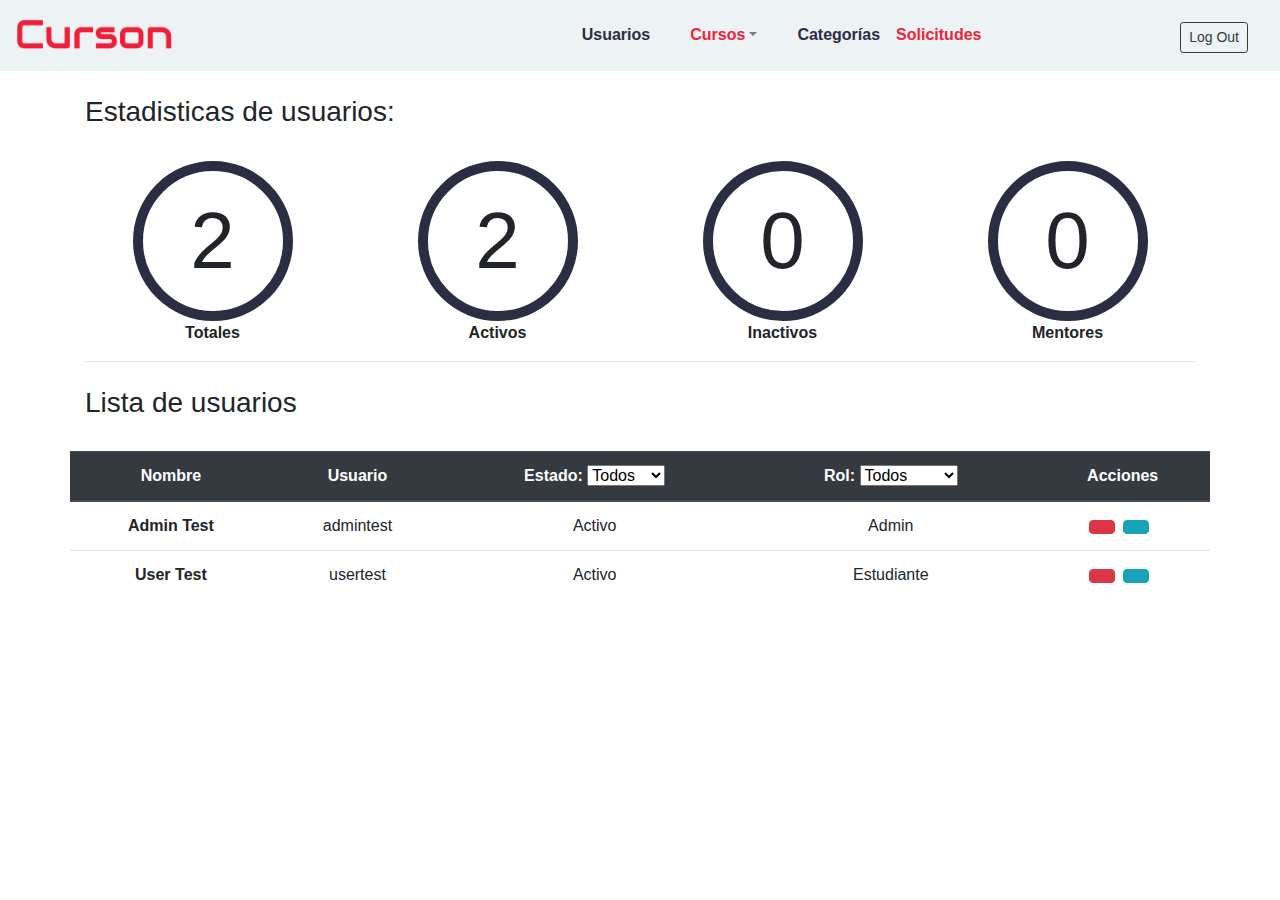
<file: adminHome.html>
<!DOCTYPE html>
<html lang="es">

<head>
    <meta charset="UTF-8">
    <meta name="viewport" content="width=device-width, initial-scale=1.0">
    <title>Curson</title>
    <link rel="stylesheet" href="css/style.css">
    <link rel="icon" type="image/png" href="./img/icon.png">
    <link rel="stylesheet" href="https://stackpath.bootstrapcdn.com/bootstrap/4.5.2/css/bootstrap.min.css"
        integrity="sha384-JcKb8q3iqJ61gNV9KGb8thSsNjpSL0n8PARn9HuZOnIxN0hoP+VmmDGMN5t9UJ0Z" crossorigin="anonymous">
    <link rel="stylesheet" href="https://use.fontawesome.com/releases/v5.15.0/css/all.css"
        integrity="sha384-OLYO0LymqQ+uHXELyx93kblK5YIS3B2ZfLGBmsJaUyor7CpMTBsahDHByqSuWW+q" crossorigin="anonymous">
    <link rel="stylesheet" href="https://use.fontawesome.com/releases/v5.15.0/css/all.css"
        integrity="sha384-OLYO0LymqQ+uHXELyx93kblK5YIS3B2ZfLGBmsJaUyor7CpMTBsahDHByqSuWW+q" crossorigin="anonymous">
</head>
<body>
    <nav class="navbar navbar-expand-lg navbar-light bg-blanco p-2">
        <button class="navbar-toggler" type="button" data-toggle="collapse" data-target="#navbarTogglerDemo03"
            aria-controls="navbarTogglerDemo03" aria-expanded="false" aria-label="Toggle navigation">
            <span class="navbar-toggler-icon"></span>
        </button>
        <a class="navbar-brand m-0" href="index.html"><img src="./img/logo-navbar.png" class="img-fluid logo"
                alt="logo curson navbar"></a>
        <div class="collapse navbar-collapse" id="navbarTogglerDemo03">
            <ul class="navbar-nav mx-auto mt-2 mt-lg-0">
                <li class="nav-item active">
                    <a class="nav-link" href="adminHome.html"><strong
                            class="color-oscuro item-nav-d">Usuarios</strong><span class="sr-only">(current)</span></a>
                </li>
                <li class="nav-item dropdown">
                    <a class="nav-link dropdown-toggle item-nav-d mx-lg-4" data-toggle="dropdown" href="#" role="button"
                        aria-haspopup="true" aria-expanded="false"><strong class="color-rosa">Cursos</strong></a>
                    <div class="dropdown-menu">
                        <a class="dropdown-item color-oscuro" href="nuevoCurso.html">Nuevo Curso</a>
                        <a class="dropdown-item color-oscuro" href="verCursos.html">Ver Cursos</a>
                    </div>
                </li>
                <li class="nav-item">
                    <a class="nav-link" href="crearCatAdmin.html"><strong
                            class="color-oscuro item-nav-r">Categorías</strong></a>
                </li>
                <li class="nav-item">
                    <a class="nav-link" href="#"><strong class="color-rosa item-nav-d">Solicitudes</strong></a>
                </li>
            </ul>
            <ul class="navbar-nav float-right mt-2 mt-lg-0">
                <li class="nav-item pl-2 pr-2 pt-1" id="LogOutOpcion">
                    <button type="button" class="btn btn-outline-dark btn-sm" onclick="logOut()">Log Out</button>
                </li>
                <li class="nav-item float-right pl-2 pr-2 pt-1">
                    <i class="fas fa-user-astronaut astronaut"></i>
                </li>
            </ul>
        </div>
        <div class="fixed-top">
            <div class="collapse" id="navbarToggleExternalContent">
                <div class="bg-dark p-4">
                    <h5 class="text-white h4">Collapsed content</h5>
                    <span class="text-muted">Toggleable via the navbar brand.</span>
                </div>
            </div>
        </div>
        </div>
    </nav>

    <body>
        <main>
            <div class="container">
                <div class="row mt-4">
                    <div class="col">
                        <h3>Estadisticas de usuarios:</h3>
                    </div>
                </div>
                <div class="row mt-4">
                    <div class="col-6 col-sm-6 col-md-3 col-lg-3 statisticsCol">
                        <div id='numberUsers' class="statisticsCampus"></div>
                        <span><strong>Totales</strong></span>
                    </div>
                    <div class="col-6 col-sm-6 col-md-3 col-lg-3 statisticsCol">
                        <div id='activeUsers' class="statisticsCampus"></div>
                        <span><strong>Activos</strong></span>
                    </div>
                    <div class="col-6 col-sm-6 col-md-3 col-lg-3 statisticsCol">
                        <div id='inactiveUsers' class="statisticsCampus"></div>
                        <span><strong>Inactivos</strong></span>
                    </div>
                    <div class="col-6 col-sm-6 col-md-3 col-lg-3 statisticsCol">
                        <div id='mentorUsers' class="statisticsCampus"></div>
                        <span><strong>Mentores</strong></span>
                    </div>
                </div>
                <hr>
                <div class="row mt-4">
                    <div class="col">
                        <h3>Lista de usuarios</h3>
                    </div>
                </div>
                <div class="row mt-4 text-center">
                    <table class="table">
                        <thead class="thead-dark">
                            <tr>
                                <th scope="col">Nombre</th>
                                <th scope="col">Usuario</th>
                                <th scope="col">Estado:
                                    <select name="role" id="estado" onchange="filtrarDatos()">
                                        <option value="0">Todos</option>
                                        <option value="1">Activo</option>
                                        <option value="2">Inactivo</option>
                                    </select>
                                </th>
                                <th scope="col">Rol:
                                    <select name="role" id="role" onchange="filtrarDatos()">
                                        <option value="0">Todos</option>
                                        <option value="1">Admin</option>
                                        <option value="2">Estudiante</option>
                                        <option value="3">Profesor</option>
                                    </select>
                                </th>
                                <th scope="col">Acciones</th>
                            </tr>
                        </thead>
                        <tbody id="cuerpoTabla"></tbody>
                    </table>
                </div>
            </div>
        </main>
        <!-- Modal LOGIN-->
        <div class="modal" id="exampleModal" tabindex="-1" role="dialog" aria-labelledby="exampleModalLabel"
            aria-hidden="true">
            <div class="modal-dialog modal-sm" role="document">
                <div class="modal-content modal-sm">
                    <div class="modal-header">
                        <h5 class="modal-title" id="exampleModalLabel"><span class="color-rosa">Curs</span><span
                                class="color-gris">On</span></h5>
                        <button type="button" class="close" data-dismiss="modal" aria-label="Close">
                            <span aria-hidden="true">&times;</span>
                        </button>
                    </div>
                    <div class="modal-body">
                        <div class="form-group">
                            <label for="exampleDropdownFormEmail1">User Name</label>
                            <input type="email" class="form-control" id="inputUser"
                                placeholder="Ingresa tu nombre de Usuario">
                        </div>
                        <div class="form-group">
                            <label for="exampleDropdownFormPassword1">Password</label>
                            <input type="password" class="form-control" id="inputPassword" placeholder="Password">
                        </div>
                    </div>
                    <div class="modal-footer display-flex justify-content-center ">
                        <button type="button" class="btn btn-dark" data-dismiss="modal"
                            onclick="validarAcceso()">LogIn</button>
                        <button type="button" class="btn btn-dark">Cancelar</button>
                    </div>
                </div>
            </div>
        </div>
        <script src="https://code.jquery.com/jquery-3.5.1.slim.min.js"
            integrity="sha384-DfXdz2htPH0lsSSs5nCTpuj/zy4C+OGpamoFVy38MVBnE+IbbVYUew+OrCXaRkfj"
            crossorigin="anonymous"></script>
        <script src="https://cdn.jsdelivr.net/npm/popper.js@1.16.1/dist/umd/popper.min.js"
            integrity="sha384-9/reFTGAW83EW2RDu2S0VKaIzap3H66lZH81PoYlFhbGU+6BZp6G7niu735Sk7lN"
            crossorigin="anonymous"></script>
        <script src="https://stackpath.bootstrapcdn.com/bootstrap/4.5.2/js/bootstrap.min.js"
            integrity="sha384-B4gt1jrGC7Jh4AgTPSdUtOBvfO8shuf57BaghqFfPlYxofvL8/KUEfYiJOMMV+rV"
            crossorigin="anonymous"></script>
        <script src="js/Modulos/Funciones/accesoAdmin.js"></script>
        <script src="js/Modulos/Funciones/verUsers.js"></script>
        <script src="js/Modulos/Funciones/login-Reviews.js"></script>
    </body>

</html>
</file>
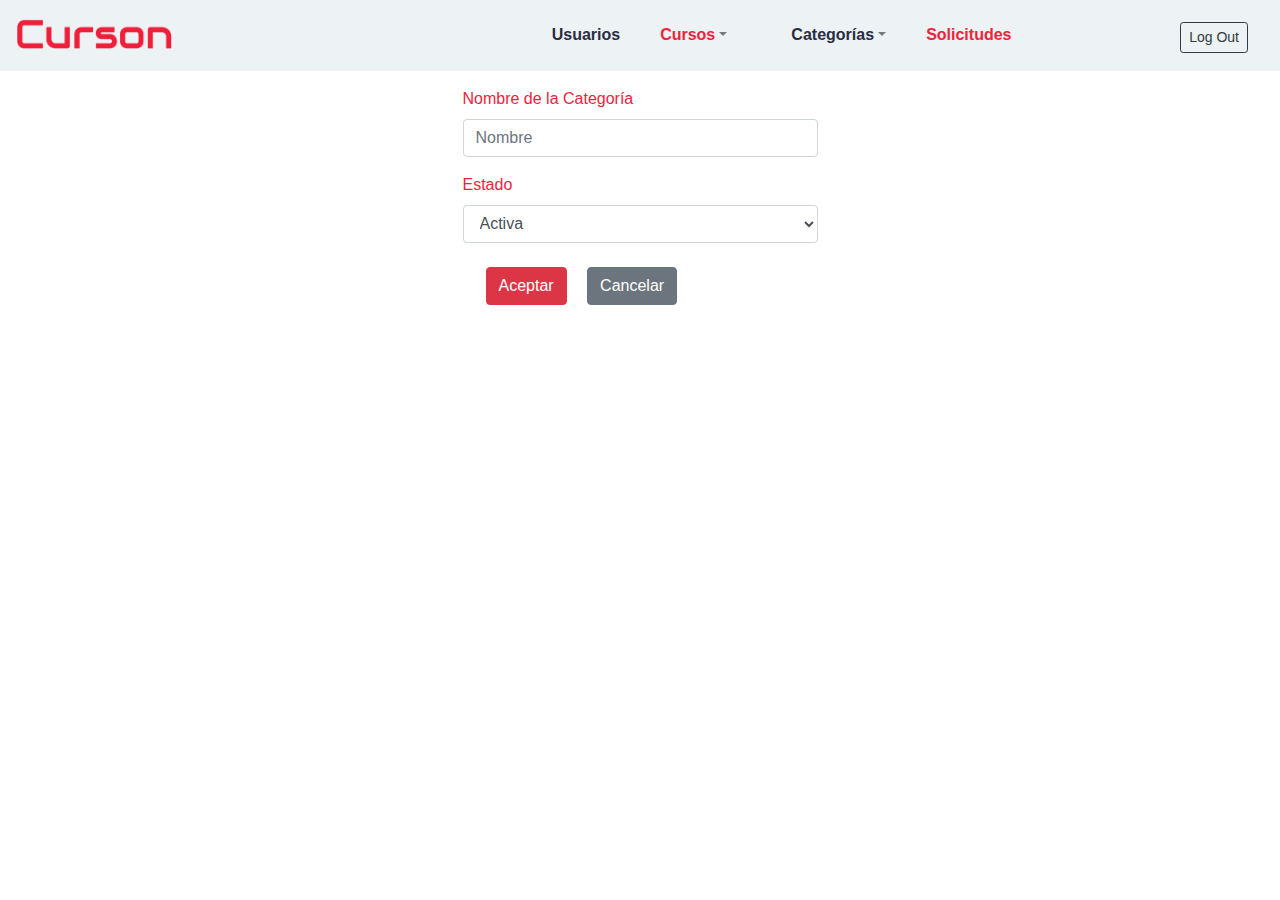
<file: crearCatAdmin.html>
<!DOCTYPE html>
<html lang="es">

<head>
    <meta charset="UTF-8">
    <meta name="viewport" content="width=device-width, initial-scale=1.0">
    <title>Curson</title>
    <link rel="stylesheet" href="css/style.css">
    <link rel="icon" type="image/png" href="./img/icon.png">
    <link rel="stylesheet" href="https://stackpath.bootstrapcdn.com/bootstrap/4.5.2/css/bootstrap.min.css"
        integrity="sha384-JcKb8q3iqJ61gNV9KGb8thSsNjpSL0n8PARn9HuZOnIxN0hoP+VmmDGMN5t9UJ0Z" crossorigin="anonymous">
    <link rel="stylesheet" href="https://use.fontawesome.com/releases/v5.15.0/css/all.css"
        integrity="sha384-OLYO0LymqQ+uHXELyx93kblK5YIS3B2ZfLGBmsJaUyor7CpMTBsahDHByqSuWW+q" crossorigin="anonymous">
    <link rel="stylesheet" href="https://use.fontawesome.com/releases/v5.15.0/css/all.css"
        integrity="sha384-OLYO0LymqQ+uHXELyx93kblK5YIS3B2ZfLGBmsJaUyor7CpMTBsahDHByqSuWW+q" crossorigin="anonymous">
</head>

<body>
    <nav class="navbar navbar-expand-lg navbar-light bg-blanco p-2">
        <button class="navbar-toggler" type="button" data-toggle="collapse" data-target="#navbarTogglerDemo03"
            aria-controls="navbarTogglerDemo03" aria-expanded="false" aria-label="Toggle navigation">
            <span class="navbar-toggler-icon"></span>
        </button>
        <a class="navbar-brand m-0" href="index.html"><img src="./img/logo-navbar.png" class="img-fluid logo"
                alt="logo curson navbar"></a>
        <div class="collapse navbar-collapse" id="navbarTogglerDemo03">
            <ul class="navbar-nav mx-auto mt-2 mt-lg-0">
                <li class="nav-item active">
                    <a class="nav-link" href="verUsers.html"><strong class="color-oscuro item-nav-d">Usuarios</strong><span
                            class="sr-only">(current)</span></a>
                </li>
                <li class="nav-item dropdown">
                    <a class="nav-link dropdown-toggle item-nav-d mx-lg-4" data-toggle="dropdown" href="#" role="button"
                        aria-haspopup="true" aria-expanded="false"><strong class="color-rosa">Cursos</strong></a>
                    <div class="dropdown-menu">
                        <a class="dropdown-item color-oscuro" href="nuevoCurso.html">Nuevo Curso</a>
                        <a class="dropdown-item color-oscuro" href="verCursos.html">Ver Cursos</a>
                    </div>
                </li>
                <li class="nav-item dropdown">
                    <a class="nav-link dropdown-toggle item-nav-d mx-lg-4" data-toggle="dropdown" href="#" role="button"
                        aria-haspopup="true" aria-expanded="false"><strong class="color-oscuro">Categorías</strong></a>
                    <div class="dropdown-menu">
                        <a class="dropdown-item color-oscuro" href="crearCatAdmin.html">Nueva Categoría</a>
                        <a class="dropdown-item color-oscuro" href="verCatAdmin.html">Ver Categorías</a>
                    </div>
                </li>
                <li class="nav-item">
                    <a class="nav-link" href="#"><strong class="color-rosa item-nav-d">Solicitudes</strong></a>
                </li>
            </ul>
            <ul class="navbar-nav float-right mt-2 mt-lg-0">
                <li class="nav-item pl-2 pr-2 pt-1" id="LogOutOpcion">
                    <button type="button" class="btn btn-outline-dark btn-sm" onclick="logOut()">Log Out</button>
                </li>
                <li class="nav-item float-right pl-2 pr-2 pt-1">
                    <i class="fas fa-user-astronaut astronaut"></i>
                </li>
            </ul>
        </div>
        <div class="fixed-top">
            <div class="collapse" id="navbarToggleExternalContent">
                <div class="bg-dark p-4">
                    <h5 class="text-white h4">Collapsed content</h5>
                    <span class="text-muted">Toggleable via the navbar brand.</span>
                </div>
            </div>
        </div>
    </nav>
    <main>
        <div class="container">
            <div class="row mx-auto d-flex justify-content-center align-items-center">
                <div class="col-10 col-md-8 d-flex justify-content-center align-items-center">
                    <form id="altacategoria" autocomplete="off">
                        <div class="form-group mt-3">
                            <label for="formGroupExampleInput" class="color-rosa">Nombre de la Categoría</label>
                            <input type="text" class="form-control" id="inputCategoria"
                            placeholder="Nombre" required>
                        </div>
                        <div class="form-group">
                            <label for="inputState" class="color-rosa">Estado</label>
                            <select id="inputState" class="form-control" required>
                                <option value="1">Activa</option>
                                <option value="2">Inactiva</option>
                            </select>
                        </div>
                        <div class="form-group">
                            <div class="col">
                                <button  type="button" class="btn btn-danger m-2" onclick="crearCategoria()">Aceptar</button>
                                <button  type="button" class="btn btn-secondary m-2">Cancelar</button>
                            </div>
                        </div>
                </div>
                </form>
            </div>
        </div>
    </main>
    <script src="https://code.jquery.com/jquery-3.5.1.slim.min.js" integrity="sha384-DfXdz2htPH0lsSSs5nCTpuj/zy4C+OGpamoFVy38MVBnE+IbbVYUew+OrCXaRkfj" crossorigin="anonymous"></script>
    <script src="https://cdn.jsdelivr.net/npm/popper.js@1.16.1/dist/umd/popper.min.js" integrity="sha384-9/reFTGAW83EW2RDu2S0VKaIzap3H66lZH81PoYlFhbGU+6BZp6G7niu735Sk7lN" crossorigin="anonymous"></script>
    <script src="https://stackpath.bootstrapcdn.com/bootstrap/4.5.2/js/bootstrap.min.js" integrity="sha384-B4gt1jrGC7Jh4AgTPSdUtOBvfO8shuf57BaghqFfPlYxofvL8/KUEfYiJOMMV+rV" crossorigin="anonymous"></script>
    <script src="js/Modulos/Funciones/gestionarCategorias.js"></script>
    <script src="js/Modulos/Funciones/login-Reviews.js"></script>
    </body>
</html>
</file>
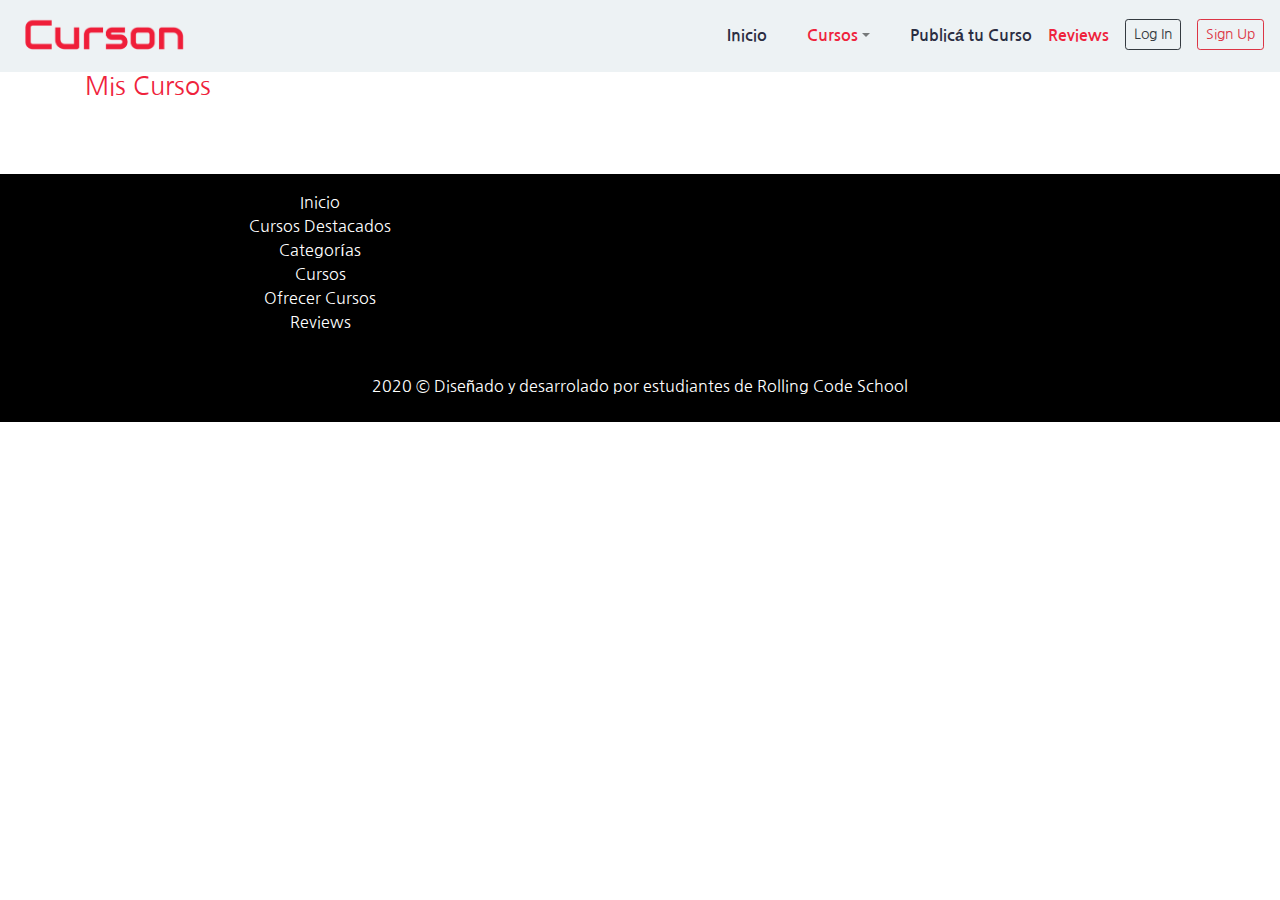
<file: misCursos.html>
<!DOCTYPE html>
<html lang="es">

<head>
    <meta charset="UTF-8">
    <meta name="viewport" content="width=device-width, initial-scale=1.0">
    <title>Curson</title>
    <link rel="stylesheet" href="css/style.css">
    <link rel="icon" type="image/png" href="./img/icon.png">
    <link rel="stylesheet" href="https://stackpath.bootstrapcdn.com/bootstrap/4.5.2/css/bootstrap.min.css"
        integrity="sha384-JcKb8q3iqJ61gNV9KGb8thSsNjpSL0n8PARn9HuZOnIxN0hoP+VmmDGMN5t9UJ0Z" crossorigin="anonymous">
    <link rel="stylesheet" href="https://use.fontawesome.com/releases/v5.15.0/css/all.css"
        integrity="sha384-OLYO0LymqQ+uHXELyx93kblK5YIS3B2ZfLGBmsJaUyor7CpMTBsahDHByqSuWW+q" crossorigin="anonymous">
    <link href="https://fonts.googleapis.com/css2?family=Nanum+Gothic:wght@700&display=swap" rel="stylesheet">
</head>

<body>
    <nav class="navbar navbar-expand-lg navbar-light bg-blanco p-2">
        <button class="navbar-toggler nav-menuHamb" type="button" data-toggle="collapse" data-target="#navbarTogglerDemo03"
            aria-controls="navbarTogglerDemo03" aria-expanded="false" aria-label="Toggle navigation">
            <span class="navbar-toggler-icon"></span>
        </button>
        <a class="navbar-brand" href="#"><img src="./img/logo-navbar.png" class="img-fluid ml-2 logo" alt="logo"></a>
        <div class="collapse navbar-collapse" id="navbarTogglerDemo03">
            <ul class="navbar-nav ml-auto mt-2 mt-lg-0" id="ulNav">
                <li class="nav-item active">
                    <a class="nav-link" href="index.html"><strong class="color-oscuro item-nav-d">Inicio</strong><span
                            class="sr-only">(current)</span></a>
                </li>
                <li class="nav-item dropdown">
                    <a class="nav-link dropdown-toggle item-nav-d mx-lg-4" data-toggle="dropdown" href="#" role="button"
                        aria-haspopup="true" aria-expanded="false"><strong class="color-rosa">Cursos</strong></a>
                    <div class="dropdown-menu">
                        <a class="dropdown-item color-oscuro" href="index.html">Mas Destacados</a>
                        <a class="dropdown-item color-oscuro" href="index.html">Cursos por Categorías</a>
                        <a class="dropdown-item color-oscuro" href="index.html">Ver todos</a>
                    </div>
                </li>
                <li class="nav-item">
                    <a class="nav-link" href="index.html"><strong class="color-oscuro item-nav-r">Publicá tu Curso</strong></a>
                </li>
                <li class="nav-item">
                    <a class="nav-link" href="index.html"><strong class="color-rosa item-nav-d">Reviews</strong></a>
                </li>
                <li class="nav-item pl-2 pr-2 pt-1" id="LogInOpcion">
                    <button data-toggle="modal" data-target="#exampleModal" type="button"
                        class="btn btn-outline-dark btn-sm">Log In</button>
                </li>
                <li class="nav-item pl-2 pr-2 pt-1" id="SignUpOpcion">
                    <button type="button" class="btn btn-outline-danger btn-sm">Sign Up</button>
                </li>
                <li class="nav-item dropdown ocultarUser" id="menuUser">
                    <button class="nav-link icon-login item-nav-r ml-lg-5" data-toggle="dropdown" href="#" role="button" aria-haspopup="true" aria-expanded="false"><i class="fas fa-user fa-xl"></i></button>
                    <div class="dropdown-menu">
                        <a class="dropdown-item color-oscuro" href="misCursos.html">Mis Cursos</a>
                        <a class="dropdown-item color-oscuro" href="misFavoritos.html">Mis Favoritos</a>
                        <a class="dropdown-item color-oscuro" onclick="logOut()">Log Out</a>
                    </div>
                </li>
            </ul>
        </div>
        <div class="fixed-top">
            <div class="collapse" id="navbarToggleExternalContent">
                <div class="bg-dark p-4">
                    <h5 class="text-white h4">Collapsed content</h5>
                    <span class="text-muted">Toggleable via the navbar brand.</span>
                </div>
            </div>
        </div>
    </nav>

    <div class="container">
        <h3 class="size-review color-rosa mb-4">Mis Cursos</h3>
        <div id="misCursos" class="row"> 
        </div>
    </div>
     <!-- MODAL "VER MÁS" -->
     <div class="modal fade left" id="modalVerMas" tabindex="-1" role="dialog" aria-labelledby="myModalLabel" aria-hidden="true">
        <div class="modal-dialog modal-notify modal-info modal-side modal-top-left" role="document">
            <div class="modal-content" id="modal-form-content">
            </div>
        </div>
    </div>

    <footer>
        <div class="container-fluid bgdark text-white mt-5">
            <div class="row">
                <div class="col-12 col-sm-6 text-center p-3">
                    <ul class="p-0">
                        <li><a href="#">Inicio</a></li>
                        <li><a href="#">Cursos Destacados</a></li>
                        <li><a href="#">Categorías</a></li>
                        <li><a href="#">Cursos</a></li>
                        <li><a href="#">Ofrecer Cursos</a></li>
                        <li><a href="#">Reviews</a></li>
                    </ul>
                </div>
                <div class="col-12 col-sm-6 text-center mt-5">
                    <a href="#"><i class="fab fa-discord botones"></i></a>
                    <a href="#"><i class="fab fa-twitter botones"></i></a>
                    <a href="#"><i class="fab fa-facebook botones"></i></a>
                    <a href="#"><i class="fab fa-instagram botones"></i></a>
                </div>
            </div>
            <div class="row text-center m-0 p-2">
                <p class="mx-auto">2020 &copy; Diseñado y desarrolado por estudiantes de Rolling Code School</p>
            </div>
        </div>
    </footer>
<script src="https://code.jquery.com/jquery-3.5.1.slim.min.js" integrity="sha384-DfXdz2htPH0lsSSs5nCTpuj/zy4C+OGpamoFVy38MVBnE+IbbVYUew+OrCXaRkfj" crossorigin="anonymous"></script>
<script src="https://cdn.jsdelivr.net/npm/popper.js@1.16.1/dist/umd/popper.min.js" integrity="sha384-9/reFTGAW83EW2RDu2S0VKaIzap3H66lZH81PoYlFhbGU+6BZp6G7niu735Sk7lN" crossorigin="anonymous"></script>
<script src="https://stackpath.bootstrapcdn.com/bootstrap/4.5.2/js/bootstrap.min.js" integrity="sha384-B4gt1jrGC7Jh4AgTPSdUtOBvfO8shuf57BaghqFfPlYxofvL8/KUEfYiJOMMV+rV" crossorigin="anonymous"></script>
<script src="js/Modulos/Funciones/login-Reviews.js"></script>
<script src="js/Modulos/Funciones/gestionarCursos.js"></script>
<script src="js/Modulos/Funciones/misCursos.js"></script>
    
</body>    
</html>
</file>
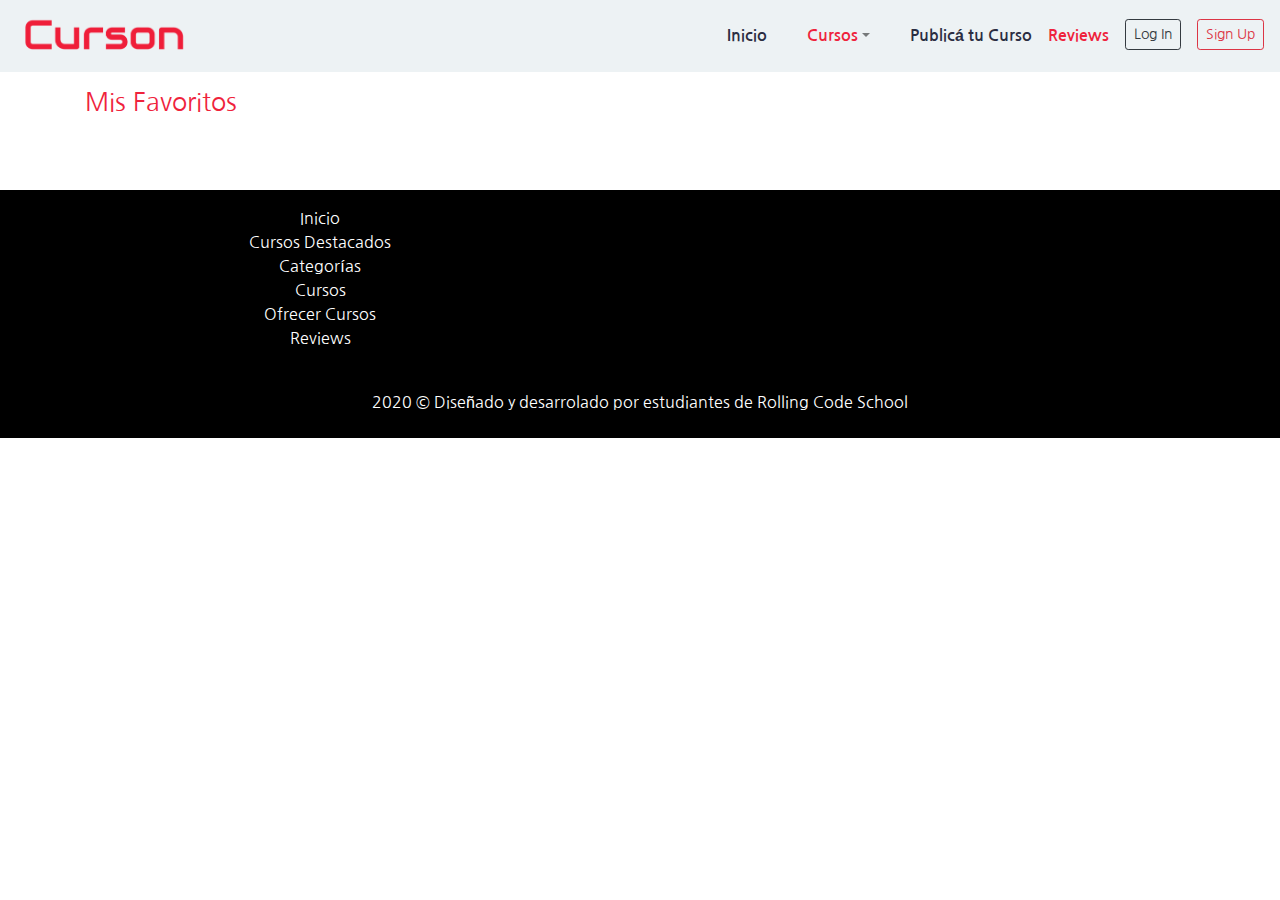
<file: misFavoritos.html>
<!DOCTYPE html>
<html lang="es">
<head>
    <meta charset="UTF-8">
    <meta name="viewport" content="width=device-width, initial-scale=1.0">
    <title>Curson</title>
    <link rel="stylesheet" href="css/style.css">
    <link rel="icon" type="image/png" href="./img/icon.png">
    <link rel="stylesheet" href="https://stackpath.bootstrapcdn.com/bootstrap/4.5.2/css/bootstrap.min.css"
        integrity="sha384-JcKb8q3iqJ61gNV9KGb8thSsNjpSL0n8PARn9HuZOnIxN0hoP+VmmDGMN5t9UJ0Z" crossorigin="anonymous">
    <link rel="stylesheet" href="https://use.fontawesome.com/releases/v5.15.0/css/all.css"
        integrity="sha384-OLYO0LymqQ+uHXELyx93kblK5YIS3B2ZfLGBmsJaUyor7CpMTBsahDHByqSuWW+q" crossorigin="anonymous">
    <link href="https://fonts.googleapis.com/css2?family=Nanum+Gothic:wght@700&display=swap" rel="stylesheet">
</head>
<body>
    <nav class="navbar navbar-expand-lg navbar-light bg-blanco p-2">
        <button class="navbar-toggler nav-menuHamb" type="button" data-toggle="collapse" data-target="#navbarTogglerDemo03"
            aria-controls="navbarTogglerDemo03" aria-expanded="false" aria-label="Toggle navigation">
            <span class="navbar-toggler-icon"></span>
        </button>
        <a class="navbar-brand" href="#"><img src="./img/logo-navbar.png" class="img-fluid ml-2 logo" alt="logo"></a>
        <div class="collapse navbar-collapse" id="navbarTogglerDemo03">
            <ul class="navbar-nav ml-auto mt-2 mt-lg-0" id="ulNav">
                <li class="nav-item active">
                    <a class="nav-link" href="index.html"><strong class="color-oscuro item-nav-d">Inicio</strong><span
                            class="sr-only">(current)</span></a>
                </li>
                <li class="nav-item dropdown">
                    <a class="nav-link dropdown-toggle item-nav-d mx-lg-4" data-toggle="dropdown" href="#" role="button"
                        aria-haspopup="true" aria-expanded="false"><strong class="color-rosa">Cursos</strong></a>
                    <div class="dropdown-menu">
                        <a class="dropdown-item color-oscuro" href="index.html">Mas Destacados</a>
                        <a class="dropdown-item color-oscuro" href="index.html">Cursos por Categorías</a>
                        <a class="dropdown-item color-oscuro" href="index.html">Ver todos</a>
                    </div>
                </li>
                <li class="nav-item">
                    <a class="nav-link" href="index.html"><strong class="color-oscuro item-nav-r">Publicá tu Curso</strong></a>
                </li>
                <li class="nav-item">
                    <a class="nav-link" href="index.html"><strong class="color-rosa item-nav-d">Reviews</strong></a>
                </li>
                <li class="nav-item pl-2 pr-2 pt-1" id="LogInOpcion">
                    <button data-toggle="modal" data-target="#exampleModal" type="button"
                        class="btn btn-outline-dark btn-sm">Log In</button>
                </li>
                <li class="nav-item pl-2 pr-2 pt-1" id="SignUpOpcion">
                    <button type="button" class="btn btn-outline-danger btn-sm">Sign Up</button>
                </li>
                <li class="nav-item dropdown ocultarUser" id="menuUser">
                    <button class="nav-link icon-login item-nav-r ml-lg-5" data-toggle="dropdown" href="#" role="button" aria-haspopup="true" aria-expanded="false"><i class="fas fa-user fa-xl"></i></button>
                    <div class="dropdown-menu">
                        <a class="dropdown-item color-oscuro" href="misCursos.html">Mis Cursos</a>
                        <a class="dropdown-item color-oscuro" href="misFavoritos.html">Mis Favoritos</a>
                        <a class="dropdown-item color-oscuro" onclick="logOut()">Log Out</a>
                    </div>
                </li>
            </ul>
        </div>
        <div class="fixed-top">
            <div class="collapse" id="navbarToggleExternalContent">
                <div class="bg-dark p-4">
                    <h5 class="text-white h4">Collapsed content</h5>
                    <span class="text-muted">Toggleable via the navbar brand.</span>
                </div>
            </div>
        </div>
    </nav>

    <div class="container">
        <h3 class="size-review color-rosa mb-4 mt-3">Mis Favoritos</h3>
        <div id="favCursos" class="row"> 
        </div>
    </div>

    <!-- MODAL "VER MÁS" -->
    <div class="modal fade left" id="modalVerMas" tabindex="-1" role="dialog" aria-labelledby="myModalLabel" aria-hidden="true">
        <div class="modal-dialog modal-notify modal-info modal-side modal-top-left" role="document">
            <div class="modal-content" id="modal-form-content">
            </div>
        </div>
    </div>

    <footer>
        <div class="container-fluid bgdark text-white mt-5">
            <div class="row">
                <div class="col-12 col-sm-6 text-center p-3">
                    <ul class="p-0">
                        <li><a href="#">Inicio</a></li>
                        <li><a href="#">Cursos Destacados</a></li>
                        <li><a href="#">Categorías</a></li>
                        <li><a href="#">Cursos</a></li>
                        <li><a href="#">Ofrecer Cursos</a></li>
                        <li><a href="#">Reviews</a></li>
                    </ul>
                </div>
                <div class="col-12 col-sm-6 text-center mt-5">
                    <a href="#"><i class="fab fa-discord botones"></i></a>
                    <a href="#"><i class="fab fa-twitter botones"></i></a>
                    <a href="#"><i class="fab fa-facebook botones"></i></a>
                    <a href="#"><i class="fab fa-instagram botones"></i></a>
                </div>
            </div>
            <div class="row text-center m-0 p-2">
                <p class="mx-auto">2020 &copy; Diseñado y desarrolado por estudiantes de Rolling Code School</p>
            </div>
        </div>
    </footer>
<script src="https://code.jquery.com/jquery-3.5.1.slim.min.js" integrity="sha384-DfXdz2htPH0lsSSs5nCTpuj/zy4C+OGpamoFVy38MVBnE+IbbVYUew+OrCXaRkfj" crossorigin="anonymous"></script>
<script src="https://cdn.jsdelivr.net/npm/popper.js@1.16.1/dist/umd/popper.min.js" integrity="sha384-9/reFTGAW83EW2RDu2S0VKaIzap3H66lZH81PoYlFhbGU+6BZp6G7niu735Sk7lN" crossorigin="anonymous"></script>
<script src="https://stackpath.bootstrapcdn.com/bootstrap/4.5.2/js/bootstrap.min.js" integrity="sha384-B4gt1jrGC7Jh4AgTPSdUtOBvfO8shuf57BaghqFfPlYxofvL8/KUEfYiJOMMV+rV" crossorigin="anonymous"></script>
<script src="js/Modulos/Funciones/login-Reviews.js"></script>
<script src="js/Modulos/Funciones/gestionarCursos.js"></script>
<script src="js/Modulos/Funciones/misFavoritos.js"></script>
</body>
</html>
</file>
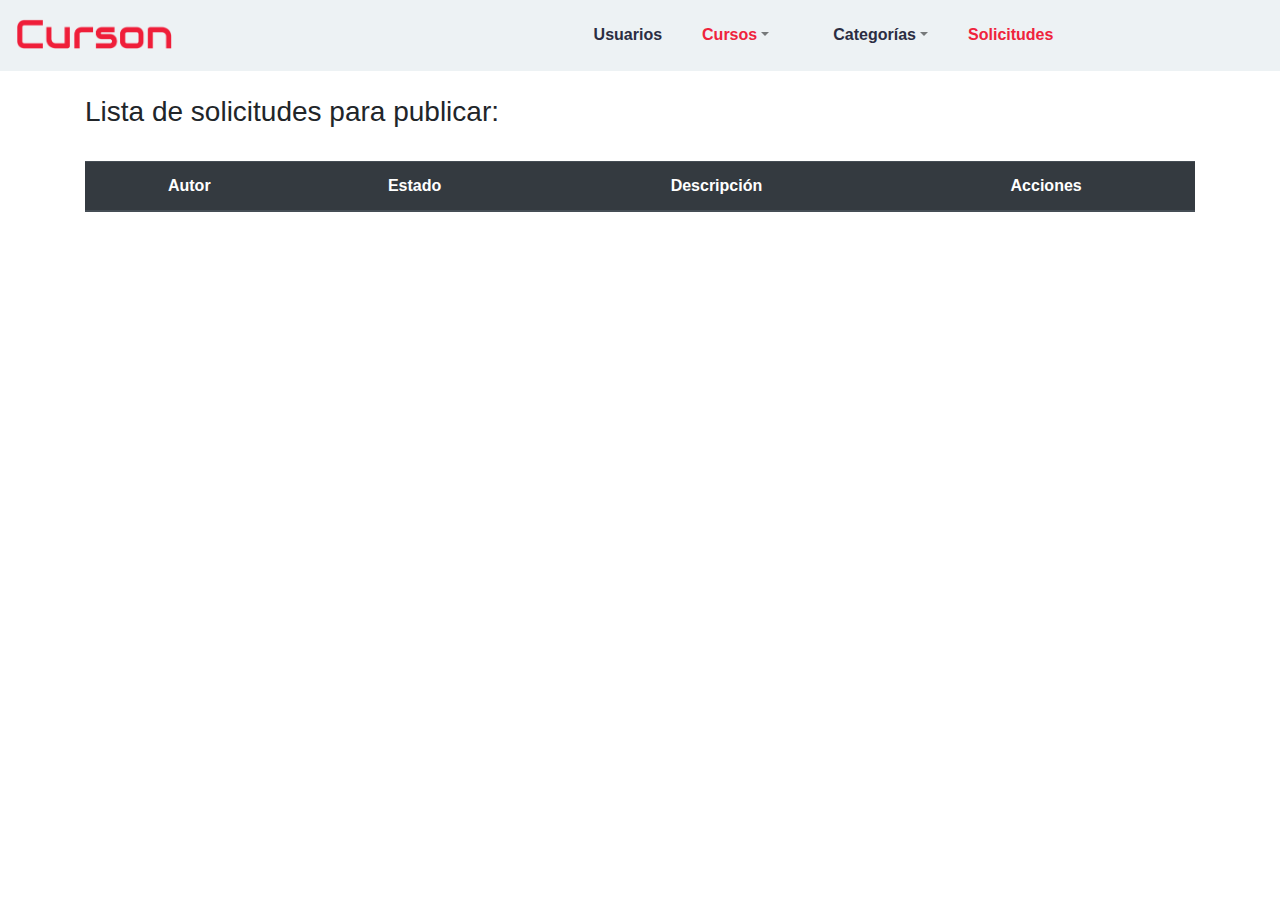
<file: solicitudesPublicar.html>
<!DOCTYPE html>
<html lang="es">

<head>
    <meta charset="UTF-8">
    <meta name="viewport" content="width=device-width, initial-scale=1.0">
    <title>Solicitudes</title>
    <link rel="stylesheet" href="css/style.css">
    <link rel="icon" type="image/png" href="./img/icon.png">
    <link rel="stylesheet" href="https://stackpath.bootstrapcdn.com/bootstrap/4.5.2/css/bootstrap.min.css"
        integrity="sha384-JcKb8q3iqJ61gNV9KGb8thSsNjpSL0n8PARn9HuZOnIxN0hoP+VmmDGMN5t9UJ0Z" crossorigin="anonymous">
    <link rel="stylesheet" href="https://use.fontawesome.com/releases/v5.15.0/css/all.css"
        integrity="sha384-OLYO0LymqQ+uHXELyx93kblK5YIS3B2ZfLGBmsJaUyor7CpMTBsahDHByqSuWW+q" crossorigin="anonymous">
    <link rel="stylesheet" href="https://use.fontawesome.com/releases/v5.15.0/css/all.css"
        integrity="sha384-OLYO0LymqQ+uHXELyx93kblK5YIS3B2ZfLGBmsJaUyor7CpMTBsahDHByqSuWW+q" crossorigin="anonymous">
</head>

<body>
    <nav class="navbar navbar-expand-lg navbar-light bg-blanco p-2">
        <button class="navbar-toggler" type="button" data-toggle="collapse" data-target="#navbarTogglerDemo03"
            aria-controls="navbarTogglerDemo03" aria-expanded="false" aria-label="Toggle navigation">
            <span class="navbar-toggler-icon"></span>
        </button>
        <a class="navbar-brand m-0" href="#"><img src="./img/logo-navbar.png" class="img-fluid logo"
                alt="logo curson navbar"></a>
        <div class="collapse navbar-collapse" id="navbarTogglerDemo03">
            <ul class="navbar-nav mx-auto mt-2 mt-lg-0">
                <li class="nav-item active">
                    <a class="nav-link" href="index.html"><strong class="color-oscuro item-nav-d">Usuarios</strong><span
                            class="sr-only">(current)</span></a>
                </li>
                <li class="nav-item dropdown">
                    <a class="nav-link dropdown-toggle item-nav-d mx-lg-4" data-toggle="dropdown" href="#" role="button"
                        aria-haspopup="true" aria-expanded="false"><strong class="color-rosa">Cursos</strong></a>
                    <div class="dropdown-menu">
                        <a class="dropdown-item color-oscuro" href="#!">Nuevo Curso</a>
                        <a class="dropdown-item color-oscuro" href="#!">Ver Cursos</a>
                    </div>
                </li>
                <li class="nav-item dropdown">
                    <a class="nav-link dropdown-toggle item-nav-d mx-lg-4" data-toggle="dropdown" href="#" role="button"
                        aria-haspopup="true" aria-expanded="false"><strong class="color-oscuro">Categorías</strong></a>
                    <div class="dropdown-menu">
                        <a class="dropdown-item color-oscuro" href="crearCatAdmin.html">Nueva Categoría</a>
                        <a class="dropdown-item color-oscuro" href="#!">Ver Categorías</a>
                    </div>
                </li>
                <li class="nav-item">
                    <a class="nav-link" href="#"><strong class="color-rosa item-nav-d">Solicitudes</strong></a>
                </li>
            </ul>
            <ul class="navbar-nav float-right mt-2 mt-lg-0">
                <li class="nav-item pl-2 pr-2 pt-1">
                    <i class="fas fa-user-astronaut astronaut"></i>
                </li>
        </div>
        <div class="fixed-top">
            <div class="collapse" id="navbarToggleExternalContent">
                <div class="bg-dark p-4">
                    <h5 class="text-white h4">Collapsed content</h5>
                    <span class="text-muted">Toggleable via the navbar brand.</span>
                </div>
            </div>
        </div>
    </nav>
    <main>
        <div class="container">
            <div class="row mt-4">
                <div class="col">
                    <h3>Lista de solicitudes para publicar:</h3>
                </div>
            </div>
            <div class="row mt-4 text-center">
                <div class="col">
                    <table class="table">
                        <thead class="thead-dark">
                            <tr>
                                <th scope="col">Autor</th>
                                <th scope="col">Estado</th>
                                <th scope="col">Descripción</th>
                                <th scope="col">Acciones</th>
                            </tr>
                        </thead>
                        <tbody id="cuerpoTabla"></tbody>
                    </table>
                </div>
            </div>
        </div>
    <!-- MODAL VER DESCRIPCION -->
    <div class="modal fade left" id="modalDescripcion" tabindex="-1" role="dialog" aria-labelledby="myModalLabel" aria-hidden="true">
        <div class="modal-dialog modal-notify modal-info modal-side modal-top-left" role="document">
            <div class="modal-content" id="modal-descripcion">
            </div>
        </div>
    </div>
    </main>
    <script src="https://code.jquery.com/jquery-3.5.1.slim.min.js" integrity="sha384-DfXdz2htPH0lsSSs5nCTpuj/zy4C+OGpamoFVy38MVBnE+IbbVYUew+OrCXaRkfj" crossorigin="anonymous"></script>
    <script src="https://cdn.jsdelivr.net/npm/popper.js@1.16.1/dist/umd/popper.min.js" integrity="sha384-9/reFTGAW83EW2RDu2S0VKaIzap3H66lZH81PoYlFhbGU+6BZp6G7niu735Sk7lN" crossorigin="anonymous"></script>
    <script src="https://stackpath.bootstrapcdn.com/bootstrap/4.5.2/js/bootstrap.min.js" integrity="sha384-B4gt1jrGC7Jh4AgTPSdUtOBvfO8shuf57BaghqFfPlYxofvL8/KUEfYiJOMMV+rV" crossorigin="anonymous"></script>
    <script src="js/Modulos/Funciones/gestionarCursos.js"></script>
</body>
</file>
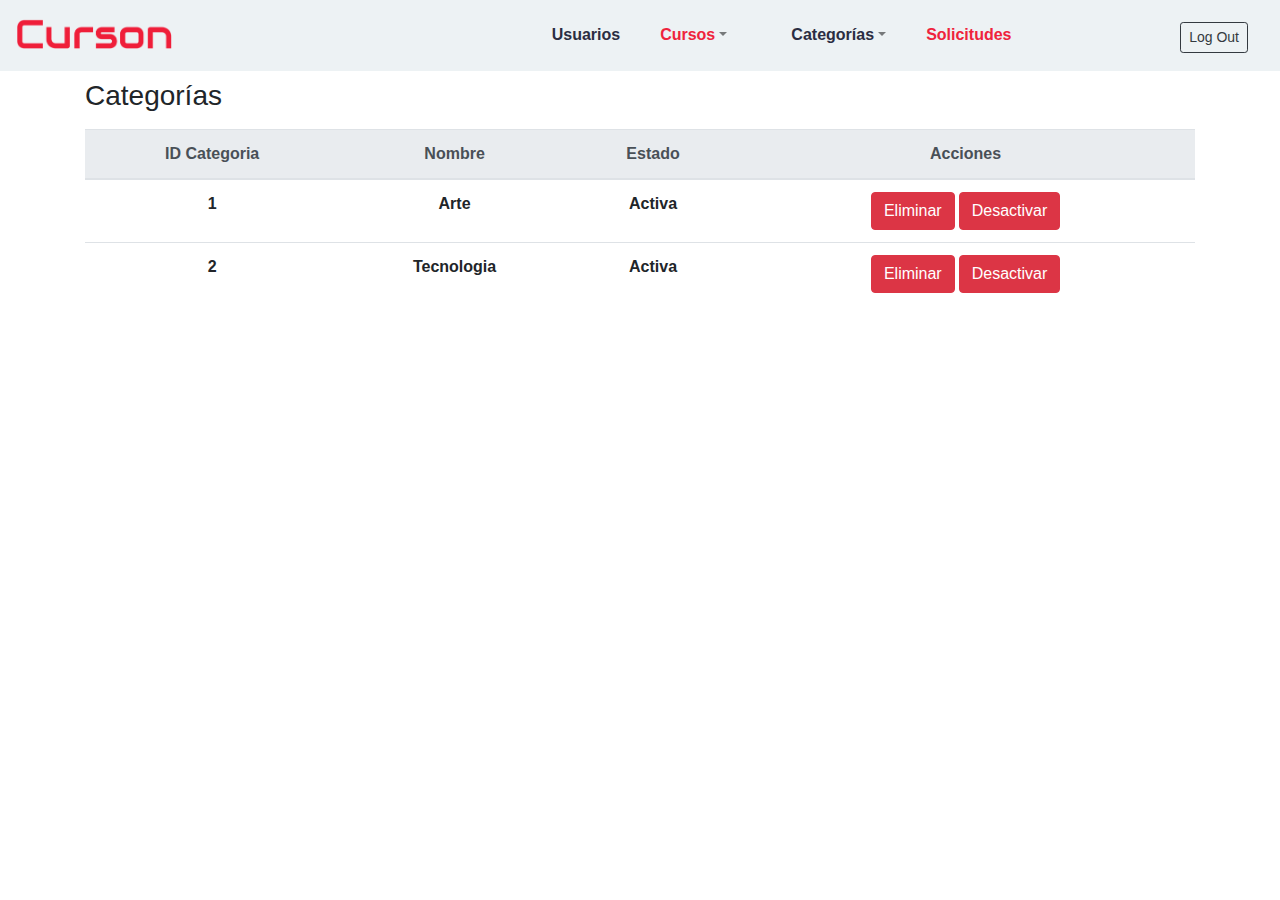
<file: verCatAdmin.html>
<!DOCTYPE html>
<html lang="es">

<head>
    <meta charset="UTF-8">
    <meta name="viewport" content="width=device-width, initial-scale=1.0">
    <title>Curson</title>
    <link rel="stylesheet" href="css/style.css">
    <link rel="icon" type="image/png" href="./img/icon.png">
    <link rel="stylesheet" href="https://stackpath.bootstrapcdn.com/bootstrap/4.5.2/css/bootstrap.min.css"
        integrity="sha384-JcKb8q3iqJ61gNV9KGb8thSsNjpSL0n8PARn9HuZOnIxN0hoP+VmmDGMN5t9UJ0Z" crossorigin="anonymous">
    <link rel="stylesheet" href="https://use.fontawesome.com/releases/v5.15.0/css/all.css"
        integrity="sha384-OLYO0LymqQ+uHXELyx93kblK5YIS3B2ZfLGBmsJaUyor7CpMTBsahDHByqSuWW+q" crossorigin="anonymous">
    <link rel="stylesheet" href="https://use.fontawesome.com/releases/v5.15.0/css/all.css"
        integrity="sha384-OLYO0LymqQ+uHXELyx93kblK5YIS3B2ZfLGBmsJaUyor7CpMTBsahDHByqSuWW+q" crossorigin="anonymous">
</head>

<body>
    <nav class="navbar navbar-expand-lg navbar-light bg-blanco p-2">
        <button class="navbar-toggler" type="button" data-toggle="collapse" data-target="#navbarTogglerDemo03"
            aria-controls="navbarTogglerDemo03" aria-expanded="false" aria-label="Toggle navigation">
            <span class="navbar-toggler-icon"></span>
        </button>
        <a class="navbar-brand m-0" href="index.html"><img src="./img/logo-navbar.png" class="img-fluid logo"
                alt="logo curson navbar"></a>
        <div class="collapse navbar-collapse" id="navbarTogglerDemo03">
            <ul class="navbar-nav mx-auto mt-2 mt-lg-0">
                <li class="nav-item active">
                    <a class="nav-link" href="verUsers.html"><strong class="color-oscuro item-nav-d">Usuarios</strong><span
                            class="sr-only">(current)</span></a>
                </li>
                <li class="nav-item dropdown">
                    <a class="nav-link dropdown-toggle item-nav-d mx-lg-4" data-toggle="dropdown" href="#" role="button"
                        aria-haspopup="true" aria-expanded="false"><strong class="color-rosa">Cursos</strong></a>
                    <div class="dropdown-menu">
                        <a class="dropdown-item color-oscuro" href="nuevoCurso.html">Nuevo Curso</a>
                        <a class="dropdown-item color-oscuro" href="verCursos.html">Ver Cursos</a>
                    </div>
                </li>
                <li class="nav-item dropdown">
                    <a class="nav-link dropdown-toggle item-nav-d mx-lg-4" data-toggle="dropdown" href="#" role="button"
                        aria-haspopup="true" aria-expanded="false"><strong class="color-oscuro">Categorías</strong></a>
                    <div class="dropdown-menu">
                        <a class="dropdown-item color-oscuro" href="crearCatAdmin.html">Nueva Categoría</a>
                        <a class="dropdown-item color-oscuro" href="#!">Ver Categorías</a>
                    </div>
                </li>
                <li class="nav-item">
                    <a class="nav-link" href="#"><strong class="color-rosa item-nav-d">Solicitudes</strong></a>
                </li>
            </ul>
            <ul class="navbar-nav float-right mt-2 mt-lg-0">
                <li class="nav-item pl-2 pr-2 pt-1" id="LogOutOpcion">
                    <button type="button" class="btn btn-outline-dark btn-sm" onclick="logOut()">Log Out</button>
                </li>
                <li class="nav-item float-right pl-2 pr-2 pt-1">
                    <i class="fas fa-user-astronaut astronaut"></i>
                </li>
            </ul>
        </div>
        <div class="fixed-top">
            <div class="collapse" id="navbarToggleExternalContent">
                <div class="bg-dark p-4">
                    <h5 class="text-white h4">Collapsed content</h5>
                    <span class="text-muted">Toggleable via the navbar brand.</span>
                </div>
            </div>
        </div>
    </nav>
    <main>
        <!-- TABLA -->
        <title>Cursos-Categorías</title>
        </head>
        <body>
            <div class="container">
                <div class="row">
                    <div class="col">
                        <h3 class="pt-2 mb-3">Categorías</h3>
                    </div>
                </div>
                <div class="row">
                    <div class="col">
                        <table class="table">
                            <thead class="thead-light text-center">
                                <tr>
                                    <th scope="col">ID Categoria</th>
                                    <th scope="col">Nombre</th>
                                    <th scope="col">Estado</th>
                                    <th scope="col">Acciones</th>
                                </tr>
                            </thead>
                            <tbody id="cuerpoTabla">
                            </tbody>
                        </table>
                    </div>
                </div>
            </div>
    </main>
    <script src="https://code.jquery.com/jquery-3.5.1.slim.min.js"
        integrity="sha384-DfXdz2htPH0lsSSs5nCTpuj/zy4C+OGpamoFVy38MVBnE+IbbVYUew+OrCXaRkfj"
        crossorigin="anonymous"></script>
    <script src="https://cdn.jsdelivr.net/npm/popper.js@1.16.1/dist/umd/popper.min.js"
        integrity="sha384-9/reFTGAW83EW2RDu2S0VKaIzap3H66lZH81PoYlFhbGU+6BZp6G7niu735Sk7lN"
        crossorigin="anonymous"></script>
    <script src="https://stackpath.bootstrapcdn.com/bootstrap/4.5.2/js/bootstrap.min.js"
        integrity="sha384-B4gt1jrGC7Jh4AgTPSdUtOBvfO8shuf57BaghqFfPlYxofvL8/KUEfYiJOMMV+rV"
        crossorigin="anonymous"></script>
    <script src="js/Modulos/Funciones/gestionarCategorias.js"></script>
    <script src="js/Modulos/Funciones/login-Reviews.js"></script>
</body>

</html>
</file>
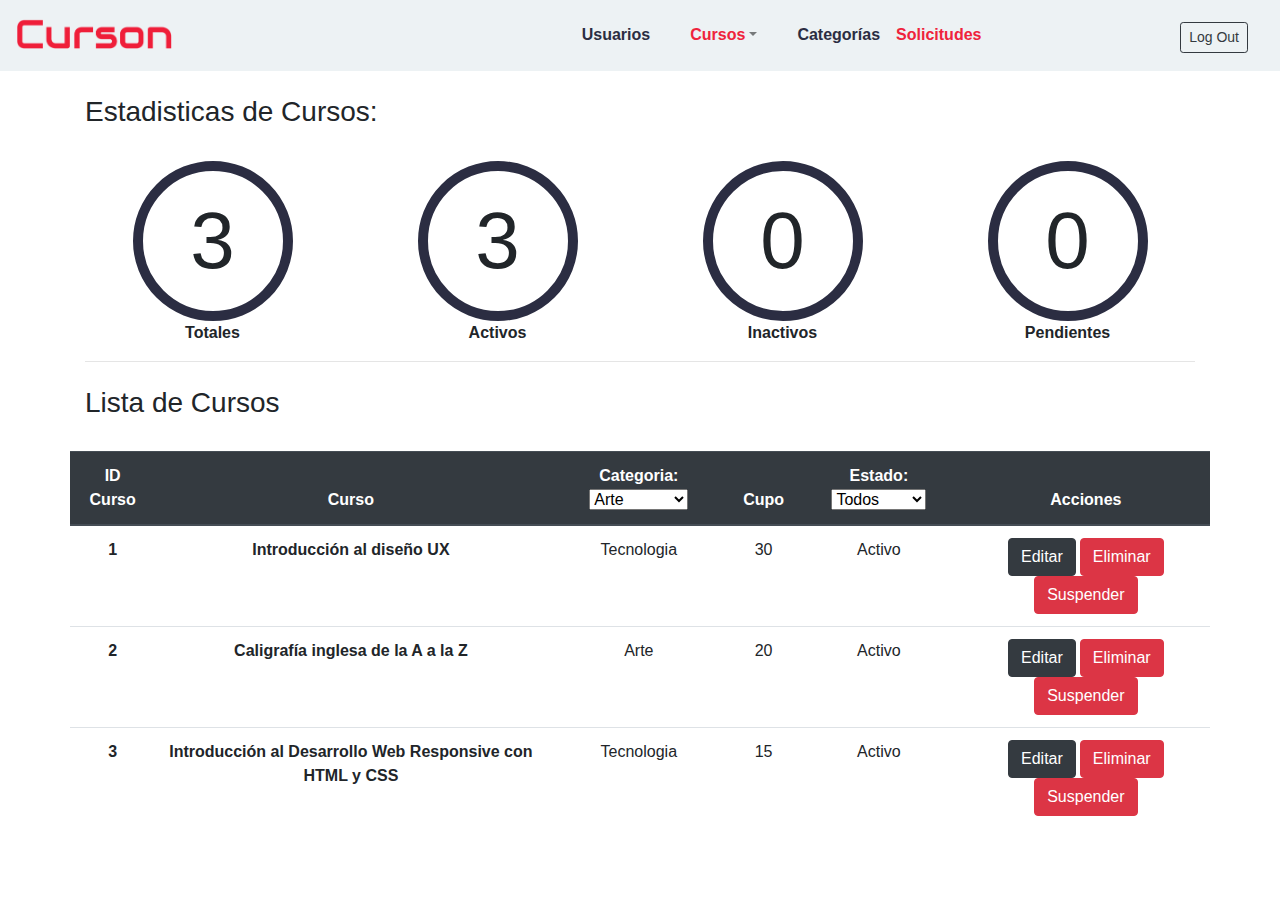
<file: verCursos.html>
<!DOCTYPE html>
<html lang="es">
    <head>
        <meta charset="UTF-8">
        <meta name="viewport" content="width=device-width, initial-scale=1.0">
        <title>Curson</title>
        <link rel="stylesheet" href="css/style.css">
        <link rel="icon" type="image/png" href="./img/icon.png">
        <link rel="stylesheet" href="https://stackpath.bootstrapcdn.com/bootstrap/4.5.2/css/bootstrap.min.css"
            integrity="sha384-JcKb8q3iqJ61gNV9KGb8thSsNjpSL0n8PARn9HuZOnIxN0hoP+VmmDGMN5t9UJ0Z" crossorigin="anonymous">
        <link rel="stylesheet" href="https://use.fontawesome.com/releases/v5.15.0/css/all.css"
            integrity="sha384-OLYO0LymqQ+uHXELyx93kblK5YIS3B2ZfLGBmsJaUyor7CpMTBsahDHByqSuWW+q" crossorigin="anonymous">
        <link rel="stylesheet" href="https://use.fontawesome.com/releases/v5.15.0/css/all.css"
            integrity="sha384-OLYO0LymqQ+uHXELyx93kblK5YIS3B2ZfLGBmsJaUyor7CpMTBsahDHByqSuWW+q" crossorigin="anonymous">
    </head>
    
    <body>
        <nav class="navbar navbar-expand-lg navbar-light bg-blanco p-2">
            <button class="navbar-toggler" type="button" data-toggle="collapse" data-target="#navbarTogglerDemo03"
                aria-controls="navbarTogglerDemo03" aria-expanded="false" aria-label="Toggle navigation">
                <span class="navbar-toggler-icon"></span>
            </button>
            <a class="navbar-brand m-0" href="index.html"><img src="./img/logo-navbar.png" class="img-fluid logo" alt="logo curson navbar"></a>
            <div class="collapse navbar-collapse" id="navbarTogglerDemo03">
                <ul class="navbar-nav mx-auto mt-2 mt-lg-0">
                    <li class="nav-item active">
                        <a class="nav-link" href="verUsers.html"><strong class="color-oscuro item-nav-d">Usuarios</strong><span
                                class="sr-only">(current)</span></a>
                    </li>
                    <li class="nav-item dropdown">
                        <a class="nav-link dropdown-toggle item-nav-d mx-lg-4" data-toggle="dropdown" href="#" role="button"
                            aria-haspopup="true" aria-expanded="false"><strong class="color-rosa">Cursos</strong></a>
                        <div class="dropdown-menu">
                            <a class="dropdown-item color-oscuro" href="nuevoCurso.html">Nuevo Curso</a>
                            <a class="dropdown-item color-oscuro" href="verCursos.html">Ver Cursos</a>
                            <!-- <a class="dropdown-item color-oscuro" href="#!">Ver todos</a> -->
                        </div>
                    </li>
                    <li class="nav-item">
                        <a class="nav-link" href="crearCatAdmin.html"><strong class="color-oscuro item-nav-r">Categorías</strong></a>
                    </li>
                    <li class="nav-item">
                        <a class="nav-link" href="#"><strong class="color-rosa item-nav-d">Solicitudes</strong></a>
                    </li>
                </ul>
                <ul class="navbar-nav float-right mt-2 mt-lg-0">
                    <li class="nav-item pl-2 pr-2 pt-1" id="LogOutOpcion">
                        <button type="button" class="btn btn-outline-dark btn-sm" onclick="logOut()">Log Out</button>
                    </li>
                    <li class="nav-item float-right pl-2 pr-2 pt-1">
                        <i class="fas fa-user-astronaut astronaut"></i>
                    </li>
                </ul>
            </div>
            <div class="fixed-top">
                <div class="collapse" id="navbarToggleExternalContent">
                    <div class="bg-dark p-4">
                        <h5 class="text-white h4">Collapsed content</h5>
                        <span class="text-muted">Toggleable via the navbar brand.</span>
                    </div>
                </div>
            </div>
          </div>
        </nav>
    <main>
        <div class="container">
            <div class="row mt-4">
                <div class="col">
                    <h3>Estadisticas de Cursos:</h3>
                </div>
            </div>
            <div class="row mt-4">
                <div class="col-6 col-sm-6 col-md-3 col-lg-3 statisticsCol">
                    <div id='numberCursos' class="statisticsCampus"></div>
                    <span><strong>Totales</strong></span>
                </div>
                <div class="col-6 col-sm-6 col-md-3 col-lg-3 statisticsCol">
                    <div id='activeCursos' class="statisticsCampus"></div>
                    <span><strong>Activos</strong></span>
                </div>
                <div class="col-6 col-sm-6 col-md-3 col-lg-3 statisticsCol">
                    <div id='inactiveCursos' class="statisticsCampus"></div>
                    <span><strong>Inactivos</strong></span>
                </div>
                <div class="col-6 col-sm-6 col-md-3 col-lg-3 statisticsCol">
                    <div id='pendientesCursos' class="statisticsCampus"></div>
                    <span><strong>Pendientes</strong></span>
                </div>
            </div>
            <hr>
            <div class="row mt-4">
                <div class="col">
                    <h3>Lista de Cursos</h3>
                </div>
            </div>
            <div class="row mt-4 text-center">
                    <table class="table">
                        <thead class="thead-dark">
                            <tr>
                                <th scope="col">ID Curso</th>
                                <th scope="col">Curso</th>
                                <th scope="col">Categoria:
                                    <select name="categoria" id="listaCategorias" onchange="filtrarDatos()">
                                        <!--<option value="Todas">Todas</option>
                                        <option value="Tecnología">Tecnología</option>
                                        <option value="Hogar">Hogar</option>
                                        <option value="Arte">Arte</option>
                                        <option value="Salud">Salud</option>
                                        <option value="Marketing">Marketing</option>-->
                                    </select>
                                </th>
                                <th scope="col">Cupo</th>
                                <th scope="col">Estado: 
                                    <select name="estado" id="estado" onchange="filtrarDatos()">
                                        <option value=0>Todos</option>
                                        <option value=1>Activo</option>
                                        <option value=2>Pendiente</option>
                                        <option value=3>Inactivo</option>
                                    </select>
                                </th>
                                <th scope="col">Acciones</th>
                            </tr>
                        </thead>
                        <tbody id="cuerpoTablaCursos"></tbody>
                    </table>
                </div>
            </div>
        </div>
    </main>
    <!-- Modal Update Curso-->
    <div class="modal fade" id="exampleModal" tabindex="-1" aria-labelledby="exampleModalLabel" aria-hidden="true">
        <div class="modal-dialog">
            <div class="modal-content">
            <div class="modal-header">
                <h5 class="modal-title color-rosa size-review mb-2" id="exampleModalLabel">Detalle Curso</h5>
                <button type="button" class="close" data-dismiss="modal" aria-label="Close">
                <span aria-hidden="true">&times;</span>
                </button>
            </div>
            <div id="modalBody" class="modal-body"></div>
            </div>
        </div>
    </div>
<!-- Modal LOGIN-->
    <div class="modal" id="exampleModal" tabindex="-1" role="dialog" aria-labelledby="exampleModalLabel" aria-hidden="true">
        <div class="modal-dialog modal-sm" role="document">
          <div class="modal-content modal-sm">
            <div class="modal-header">
              <h5 class="modal-title" id="exampleModalLabel"><span class="color-rosa">Curs</span><span class="color-gris">On</span></h5>
              <button type="button" class="close" data-dismiss="modal" aria-label="Close">
                <span aria-hidden="true">&times;</span>
              </button>
            </div>
            <div class="modal-body">
                <div class="form-group">
                    <label for="exampleDropdownFormEmail1">User Name</label>
                    <input type="email" class="form-control" id="inputUser" placeholder="Ingresa tu nombre de Usuario">
                  </div>
                  <div class="form-group">
                    <label for="exampleDropdownFormPassword1">Password</label>
                    <input type="password" class="form-control" id="inputPassword" placeholder="Password">
                  </div>
            </div>
            <div class="modal-footer display-flex justify-content-center ">
              <button type="button" class="btn btn-dark" data-dismiss="modal" onclick="validarAcceso()">LogIn</button>
              <button type="button" class="btn btn-dark">Cancelar</button>
            </div>
          </div>
        </div>
      </div>
<script src="https://code.jquery.com/jquery-3.5.1.slim.min.js" integrity="sha384-DfXdz2htPH0lsSSs5nCTpuj/zy4C+OGpamoFVy38MVBnE+IbbVYUew+OrCXaRkfj" crossorigin="anonymous"></script>
<script src="https://cdn.jsdelivr.net/npm/popper.js@1.16.1/dist/umd/popper.min.js" integrity="sha384-9/reFTGAW83EW2RDu2S0VKaIzap3H66lZH81PoYlFhbGU+6BZp6G7niu735Sk7lN" crossorigin="anonymous"></script>
<script src="https://stackpath.bootstrapcdn.com/bootstrap/4.5.2/js/bootstrap.min.js" integrity="sha384-B4gt1jrGC7Jh4AgTPSdUtOBvfO8shuf57BaghqFfPlYxofvL8/KUEfYiJOMMV+rV" crossorigin="anonymous"></script>
<script src="js/Modulos/Funciones/gestionCursos-Admin.js"></script>
<script src="js/Modulos/Funciones/login-Reviews.js"></script>
</body>
</html>
</file>
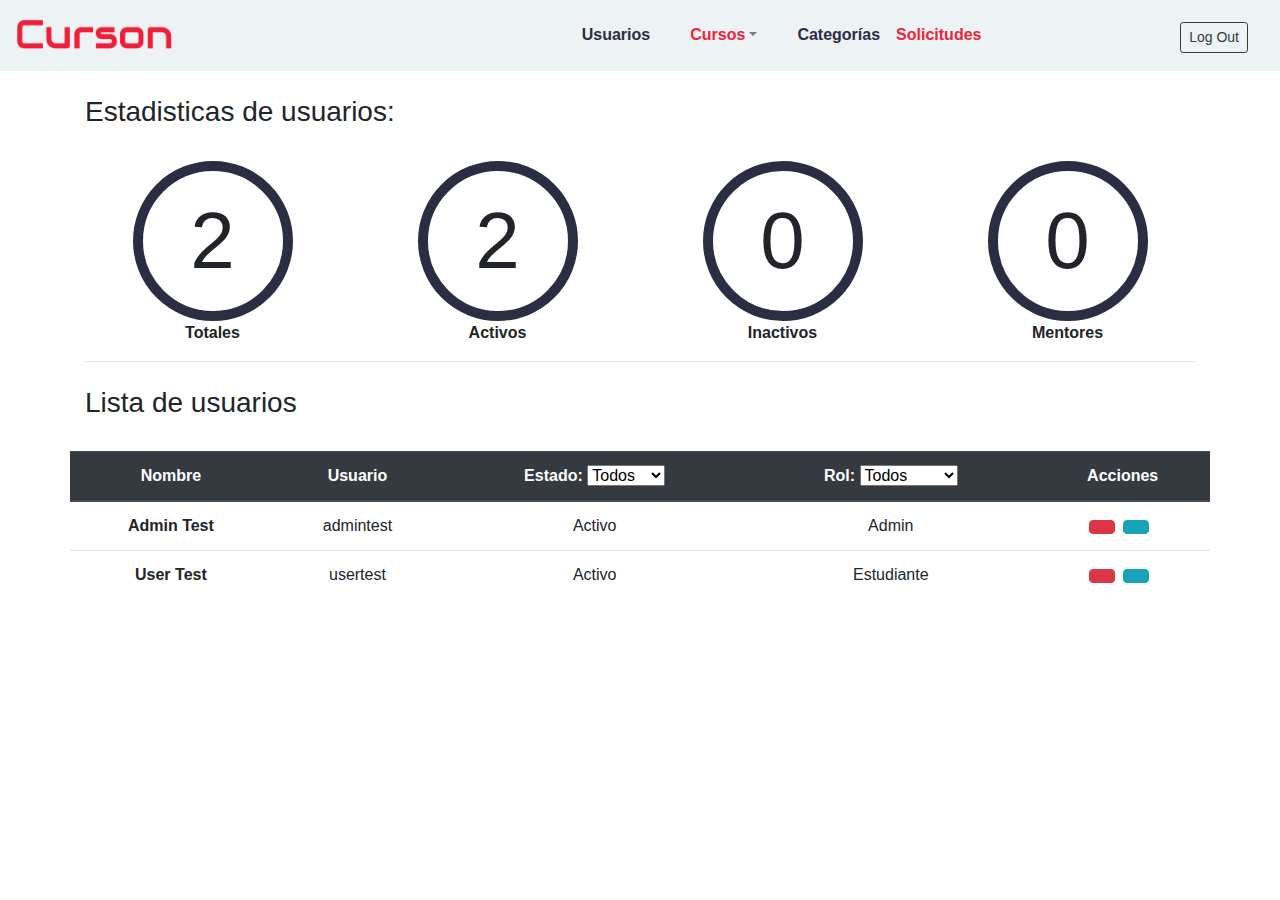
<file: verUsers.html>
<!DOCTYPE html>
<html lang="es">
    <head>
        <meta charset="UTF-8">
        <meta name="viewport" content="width=device-width, initial-scale=1.0">
        <title>Curson</title>
        <link rel="stylesheet" href="css/style.css">
        <link rel="icon" type="image/png" href="./img/icon.png">
        <link rel="stylesheet" href="https://stackpath.bootstrapcdn.com/bootstrap/4.5.2/css/bootstrap.min.css"
            integrity="sha384-JcKb8q3iqJ61gNV9KGb8thSsNjpSL0n8PARn9HuZOnIxN0hoP+VmmDGMN5t9UJ0Z" crossorigin="anonymous">
        <link rel="stylesheet" href="https://use.fontawesome.com/releases/v5.15.0/css/all.css"
            integrity="sha384-OLYO0LymqQ+uHXELyx93kblK5YIS3B2ZfLGBmsJaUyor7CpMTBsahDHByqSuWW+q" crossorigin="anonymous">
        <link rel="stylesheet" href="https://use.fontawesome.com/releases/v5.15.0/css/all.css"
            integrity="sha384-OLYO0LymqQ+uHXELyx93kblK5YIS3B2ZfLGBmsJaUyor7CpMTBsahDHByqSuWW+q" crossorigin="anonymous">
    </head>
    
    <body>
        <nav class="navbar navbar-expand-lg navbar-light bg-blanco p-2">
            <button class="navbar-toggler" type="button" data-toggle="collapse" data-target="#navbarTogglerDemo03"
                aria-controls="navbarTogglerDemo03" aria-expanded="false" aria-label="Toggle navigation">
                <span class="navbar-toggler-icon"></span>
            </button>
            <a class="navbar-brand m-0" href="index.html"><img src="./img/logo-navbar.png" class="img-fluid logo" alt="logo curson navbar"></a>
            <div class="collapse navbar-collapse" id="navbarTogglerDemo03">
                <ul class="navbar-nav mx-auto mt-2 mt-lg-0">
                    <li class="nav-item active">
                        <a class="nav-link" href="verUsers.html"><strong class="color-oscuro item-nav-d">Usuarios</strong><span
                                class="sr-only">(current)</span></a>
                    </li>
                    <li class="nav-item dropdown">
                        <a class="nav-link dropdown-toggle item-nav-d mx-lg-4" data-toggle="dropdown" href="#" role="button"
                            aria-haspopup="true" aria-expanded="false"><strong class="color-rosa">Cursos</strong></a>
                        <div class="dropdown-menu">
                            <a class="dropdown-item color-oscuro" href="nuevoCurso.html">Nuevo Curso</a>
                            <a class="dropdown-item color-oscuro" href="verCursos.html">Ver Cursos</a>
                            <!-- <a class="dropdown-item color-oscuro" href="#!">Ver todos</a> -->
                        </div>
                    </li>
                    <li class="nav-item">
                        <a class="nav-link" href="crearCatAdmin.html"><strong class="color-oscuro item-nav-r">Categorías</strong></a>
                    </li>
                    <li class="nav-item">
                        <a class="nav-link" href="#"><strong class="color-rosa item-nav-d">Solicitudes</strong></a>
                    </li>
                </ul>
                <ul class="navbar-nav float-right mt-2 mt-lg-0">
                    <li class="nav-item pl-2 pr-2 pt-1" id="LogOutOpcion">
                        <button type="button" class="btn btn-outline-dark btn-sm" onclick="logOut()">Log Out</button>
                    </li>
                    <li class="nav-item float-right pl-2 pr-2 pt-1">
                        <i class="fas fa-user-astronaut astronaut"></i>
                    </li>
                </ul>
            </div>
            <div class="fixed-top">
                <div class="collapse" id="navbarToggleExternalContent">
                    <div class="bg-dark p-4">
                        <h5 class="text-white h4">Collapsed content</h5>
                        <span class="text-muted">Toggleable via the navbar brand.</span>
                    </div>
                </div>
            </div>
          </div>
        </nav>
    <main>
        <div class="container">
            <div class="row mt-4">
                <div class="col">
                    <h3>Estadisticas de usuarios:</h3>
                </div>
            </div>
            <div class="row mt-4">
                <div class="col-6 col-sm-6 col-md-3 col-lg-3 statisticsCol">
                    <div id='numberUsers' class="statisticsCampus"></div>
                    <span><strong>Totales</strong></span>
                </div>
                <div class="col-6 col-sm-6 col-md-3 col-lg-3 statisticsCol">
                    <div id='activeUsers' class="statisticsCampus"></div>
                    <span><strong>Activos</strong></span>
                </div>
                <div class="col-6 col-sm-6 col-md-3 col-lg-3 statisticsCol">
                    <div id='inactiveUsers' class="statisticsCampus"></div>
                    <span><strong>Inactivos</strong></span>
                </div>
                <div class="col-6 col-sm-6 col-md-3 col-lg-3 statisticsCol">
                    <div id='mentorUsers' class="statisticsCampus"></div>
                    <span><strong>Mentores</strong></span>
                </div>
            </div>
            <hr>
            <div class="row mt-4">
                <div class="col">
                    <h3>Lista de usuarios</h3>
                </div>
            </div>
            <div class="row mt-4 text-center">
                <!-- <div class="col"> -->
                    <table class="table">
                        <thead class="thead-dark">
                            <tr>
                                <th scope="col">Nombre</th>
                                <th scope="col">Usuario</th>
                                <th scope="col">Estado: 
                                    <!-- <select name="estado" id="estado" onchange="filtrarEstado()"> -->
                                    <select name="role" id="estado" onchange="filtrarDatos()">
                                        <option value="0">Todos</option>
                                        <option value="1">Activo</option>
                                        <option value="2">Inactivo</option>
                                    </select>
                                </th>
                                <th scope="col">Rol: 
                                    <!-- <select name="role" id="role" onchange="filtrarRole()"> -->
                                    <select name="role" id="role" onchange="filtrarDatos()">
                                        <option value="0">Todos</option>
                                        <option value="1">Admin</option>
                                        <option value="2">Estudiante</option>
                                        <option value="3">Profesor</option>
                                    </select>
                                </th>
                                <th scope="col">Acciones</th>
                            </tr>
                          </thead>
                          <tbody id="cuerpoTabla"></tbody>
                    </table>
                </div>
            </div>
    </main>
<!-- Modal LOGIN-->
    <div class="modal" id="exampleModal" tabindex="-1" role="dialog" aria-labelledby="exampleModalLabel" aria-hidden="true">
        <div class="modal-dialog modal-sm" role="document">
          <div class="modal-content modal-sm">
            <div class="modal-header">
              <h5 class="modal-title" id="exampleModalLabel"><span class="color-rosa">Curs</span><span class="color-gris">On</span></h5>
              <button type="button" class="close" data-dismiss="modal" aria-label="Close">
                <span aria-hidden="true">&times;</span>
              </button>
            </div>
            <div class="modal-body">
                <div class="form-group">
                    <label for="exampleDropdownFormEmail1">User Name</label>
                    <input type="email" class="form-control" id="inputUser" placeholder="Ingresa tu nombre de Usuario">
                  </div>
                  <div class="form-group">
                    <label for="exampleDropdownFormPassword1">Password</label>
                    <input type="password" class="form-control" id="inputPassword" placeholder="Password">
                  </div>
            </div>
            <div class="modal-footer display-flex justify-content-center ">
              <button type="button" class="btn btn-dark" data-dismiss="modal" onclick="validarAcceso()">LogIn</button>
              <button type="button" class="btn btn-dark">Cancelar</button>
            </div>
          </div>
        </div>
      </div>
<script src="https://code.jquery.com/jquery-3.5.1.slim.min.js" integrity="sha384-DfXdz2htPH0lsSSs5nCTpuj/zy4C+OGpamoFVy38MVBnE+IbbVYUew+OrCXaRkfj" crossorigin="anonymous"></script>
<script src="https://cdn.jsdelivr.net/npm/popper.js@1.16.1/dist/umd/popper.min.js" integrity="sha384-9/reFTGAW83EW2RDu2S0VKaIzap3H66lZH81PoYlFhbGU+6BZp6G7niu735Sk7lN" crossorigin="anonymous"></script>
<script src="https://stackpath.bootstrapcdn.com/bootstrap/4.5.2/js/bootstrap.min.js" integrity="sha384-B4gt1jrGC7Jh4AgTPSdUtOBvfO8shuf57BaghqFfPlYxofvL8/KUEfYiJOMMV+rV" crossorigin="anonymous"></script>
<script src="js/Modulos/Funciones/verUsers.js"></script>
<script src="js/Modulos/Funciones/login-Reviews.js"></script>
</body>
</html>
</file>
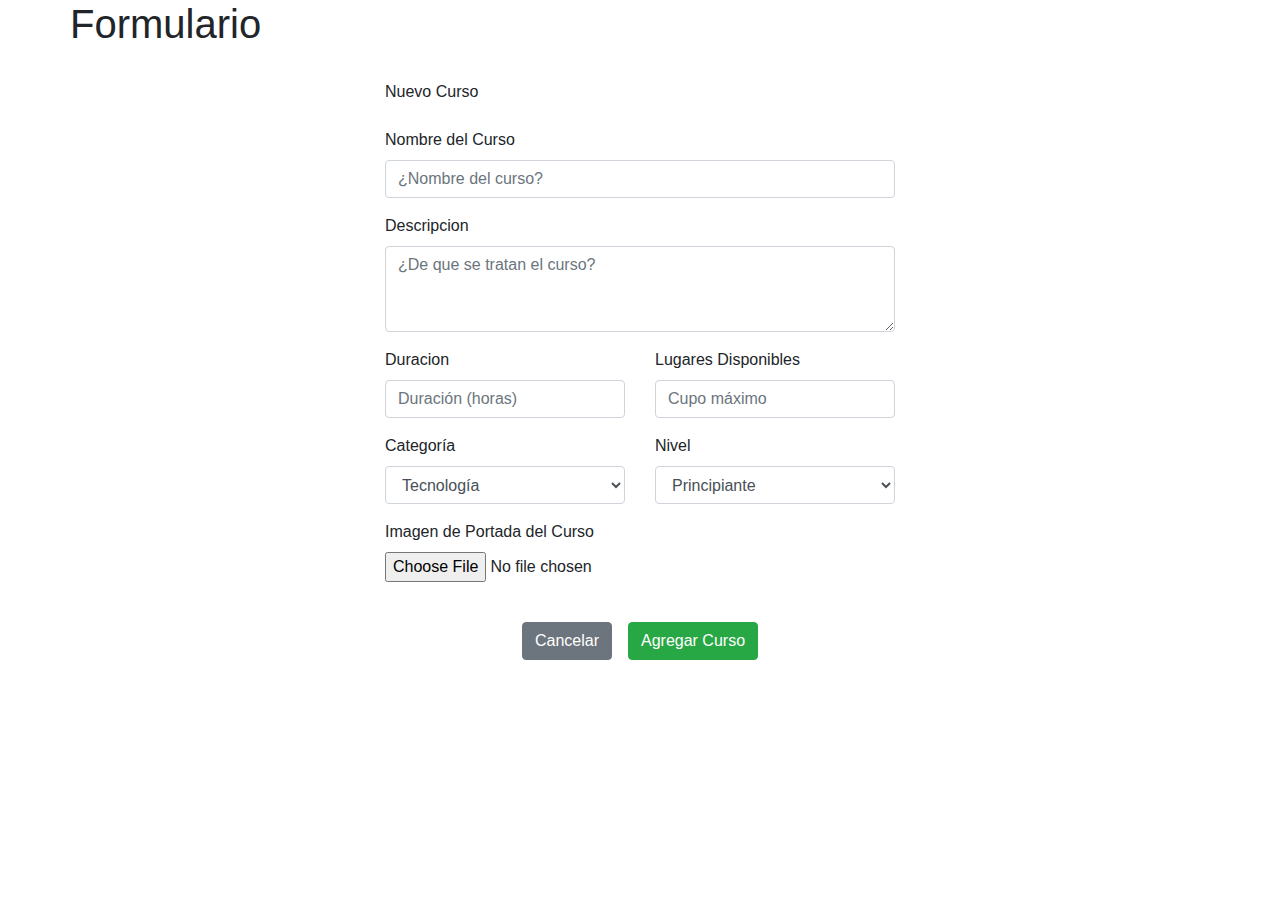
<file: LAST_CHANCE/LAST CHANCE/lastchance.html>
<!DOCTYPE html>
<html lang="en">

<head>
  <!-- Required meta tags -->
  <meta charset="utf-8" />
  <meta name="viewport" content="width=device-width, initial-scale=1, shrink-to-fit=no" />

  <!-- Bootstrap CSS -->
  <link rel="stylesheet" href="https://stackpath.bootstrapcdn.com/bootstrap/4.4.1/css/bootstrap.min.css"
    integrity="sha384-Vkoo8x4CGsO3+Hhxv8T/Q5PaXtkKtu6ug5TOeNV6gBiFeWPGFN9MuhOf23Q9Ifjh" crossorigin="anonymous" />

  <title>Formulario</title>
</head>

<body>
  <div class="container">
    <div class="row">
      <h1>Formulario</h1>
      <hr />
    </div>
    <div class="row">
      <div class="col-6 offset-3">
        <form id="formulario">
          <div class="container mt-4">
            <label class="color-rosa size-review mb-4">Nuevo Curso</label>
            <div class="row">
              <div class="col">
                <div class="row">
                  <div class="form-group col">
                    <label class="color-rosa">Nombre del Curso</label>
                    <input type="text" class="form-control" id="nombreCursoInput" placeholder="¿Nombre del curso?">
                  </div>
                </div>
                <div class="row">
                  <div class="form-group col">
                    <label class="color-rosa">Descripcion</label>
                    <textarea id="contenidoCursoInput" class="form-control" rows="3"
                      placeholder="¿De que se tratan el curso?"></textarea>
                  </div>
                </div>
                <div class="row">
                  <div class="form-group col-12 col-sm-12 col-md-6 col-md-4">
                    <label class="color-rosa">Duracion</label>
                    <input type="number" class="form-control" id="duracionCursoInput" placeholder="Duración (horas)">
                  </div>
                  <div class="form-group col-12 col-sm-12 col-md-6 col-md-4">
                    <label class="color-rosa">Lugares Disponibles</label>
                    <input type="number" class="form-control" id="cuposCursoInput" placeholder="Cupo máximo">
                  </div>
                </div>
                <div class="row">
                  <div class="form-group col-12 col-sm-12 col-md-6 col-md-6">
                    <label class="color-rosa">Categoría</label>
                    <select class="form-control" id="categoriaCursoInput">
                      <option>Tecnología</option>
                      <option>Hogar</option>
                      <option>Arte</option>
                      <option>Salud</option>
                      <option>Marketing</option>
                    </select>
                  </div>
                  <div class="form-group col-12 col-sm-12 col-md-6 col-md-6">
                    <label class="color-rosa">Nivel</label>
                    <select class="form-control" id="dificultadCursoInput">
                      <option>Principiante</option>
                      <option>Intermedio</option>
                      <option>Avanzado</option>
                    </select>
                  </div>
                </div>
                <div class="row">
                  <div class="form-group col">
                    <label class="color-rosa">Imagen de Portada del Curso</label>
                    <input id="file-upload" type="file" accept="image/*">
                  </div>
                </div>
              </div>

            </div>
          </div>
          <div class="form-group d-flex justify-content-center mt-4">
            <button type="button" class="btn btn-secondary mr-3">Cancelar</button>
            <button class="btn btn-success">Agregar Curso</button>
          </div>
        </form>
      </div>
    </div>
  </div>

  <!-- Optional JavaScript -->
  <!-- jQuery first, then Popper.js, then Bootstrap JS -->
  <script src="https://code.jquery.com/jquery-3.4.1.slim.min.js"
    integrity="sha384-J6qa4849blE2+poT4WnyKhv5vZF5SrPo0iEjwBvKU7imGFAV0wwj1yYfoRSJoZ+n"
    crossorigin="anonymous"></script>
  <script src="https://cdn.jsdelivr.net/npm/popper.js@1.16.0/dist/umd/popper.min.js"
    integrity="sha384-Q6E9RHvbIyZFJoft+2mJbHaEWldlvI9IOYy5n3zV9zzTtmI3UksdQRVvoxMfooAo"
    crossorigin="anonymous"></script>
  <script src="https://stackpath.bootstrapcdn.com/bootstrap/4.4.1/js/bootstrap.min.js"
    integrity="sha384-wfSDF2E50Y2D1uUdj0O3uMBJnjuUD4Ih7YwaYd1iqfktj0Uod8GCExl3Og8ifwB6"
    crossorigin="anonymous"></script>
  <script src="../LAST CHANCE/lastchance.js"></script>
</body>

</html>
</file>
<file: css/style.css>
/*Efecto scroll*/
html {
    scroll-behavior: smooth !important;
}
h3, p
a, div {
    font-family: 'Nanum Gothic', sans-serif;
    scroll-behavior: smooth !important;
}
* a{
    text-decoration: none;
}
/* Color Class */
.color-rosa{
    color:#EF233C;
}
.color-oscuro{
    color: #2B2D42;
}
.color-gris{
    color:#8D99AE;
}
.color-blanco{
    color: #FFFFFF;
}
.bg-blanco{
    background-color: #EDF2F4;
}
.bg-rosa{
    background-color: #EF233C;
}
.bg-gris{
    background-color: #8D99AE;
}
.bg-oscuro{
    background-color: #2B2D42;
}

/* Nav Section */
.p-s-logo{
    margin-right: 10rem;
    font-size: 1.60rem;
}
.p-s-logo:hover{
    text-decoration: none;
}
.bd-oscuro{
    border-bottom: 1px solid #2B2D42;
}
.item-nav-r:hover{
    text-decoration: none;
    color:#EF233C;
}
.item-nav-d:hover{
    text-decoration: none;
    color:#2B2D42;
}
.icon-login{
    border-color: #8D99AE;
    width: 50px;
    height: 50px;
    border-radius: 50%;
    color:#EF233C;
    background-color: #FFFFFF;
}
.icon-login:focus{
    outline: none;
}
.icon-login:hover{
    text-decoration: none;
    color: #8D99AE;
}
.nav-menuHamb:focus{
    outline: none;
}
@media (min-width: 1199.98px) { 
    .admin-login{
        margin-left: 16rem;
    }
}
.ocultarUser{
    display:none
}

/* Reviews Section */
.card-multicolor{
    border-top: 2px solid #2B2D42;
    border-right: 2px solid #EF233C;
    border-bottom: 2px solid #8D99AE;
    border-left: 2px solid #8D99AE;
    border-radius: 10px;
}
.size-review{
    font-size: 25px;
}
.btn-review{
    color: #8D99AE;
    background-color: #FFFFFF;
    border-radius: 60px;
    border-color: #2B2D42;
    margin-top: 14px;
    margin-left: auto;
    margin-right: auto;
    display: flex;
    justify-content: center;
    width: 201px;
    height: 32px;
}
.btn-review:focus{
    outline: none;
}
.btn:focus{
    outline:none
}
.form-review{
    margin-top: 12px;
    margin-bottom: 12px;
    border: 1px solid #cdd2db;
    border-radius: 10px;
}
.input-review{
    border-color: #8D99AE;
    border-radius: 5px;
}
.bd-gris{
    border: 2px solid #8D99AE;
}
.valida{
    outline: 0 none;
    background-image: url("data:image/svg+xml,%3csvg xmlns='http://www.w3.org/2000/svg' width='12' height='12' fill='none' stroke='%23dc3545' viewBox='0 0 12 12'%3e%3ccircle cx='6' cy='6' r='4.5'/%3e%3cpath stroke-linejoin='round' d='M5.8 3.6h.4L6 6.5z'/%3e%3ccircle cx='6' cy='8.2' r='.6' fill='%23dc3545' stroke='none'/%3e%3c/svg%3e");
    background-repeat: no-repeat;
    background-position: right calc(.375em + .1875rem) center;
    background-size: calc(.75em + .375rem) calc(.75em + .375rem);
}

.ok{
    padding-right: calc(1.5em + .75rem);
    background-image: url("data:image/svg+xml,%3csvg xmlns='http://www.w3.org/2000/svg' width='8' height='8' viewBox='0 0 8 8'%3e%3cpath fill='%2328a745' d='M2.3 6.73L.6 4.53c-.4-1.04.46-1.4 1.1-.8l1.1 1.4 3.4-3.8c.6-.63 1.6-.27 1.2.7l-4 4.6c-.43.5-.8.4-1.1.1z'/%3e%3c/svg%3e");
    background-repeat: no-repeat;
    background-position: right calc(.375em + .1875rem) center;
    background-size: calc(.75em + .375rem) calc(.75em + .375rem);
}
.ocultarForm{
    visibility: hidden;
}
.btn-review-form{
    color: #8D99AE;
    background-color: #FFFFFF;
    border-radius: 60px;
    border-color: #2B2D42;
    width: 110px;
}
.btn-review-form:focus{
    outline: none;
}
.fa-start-color{
    color: rgb(235, 210, 68);
}
.fa-start-color-secondary{
    color:#8D99AE
}
/* FOOTER */
ul{
    list-style: none;
}
ul li a{
    text-decoration: none;
    color: white;
}
ul li a:hover{
    text-decoration: none;
    color: #EF233C;
}
.bgdark{
    background-color: black;
}
.botones{
    font-size: 34px;
    color: white;
    padding-top: 21px;
    padding-bottom: 21px;
    padding-left: 3px;
    padding-right: 3px;
}
.botones a{
    text-decoration: none;
}
.botones i a:hover{
    color: #2B2D42;
}
/* LOGO NAVBAR */
.logo{
    width: 45%;
    height: 45%;
}
/* AVATAR SECCION ADMIN */
.astronaut {
    font-size: 25px;
}
/* FORMULARIO CREAR CATEGORIAS */
#altacategoria{
    width: 50%;
}

/* Publica tu Curso Section */
.overlay {
    position: absolute;
    top: 0;
    bottom: 0;
    left: 0;
    right: 0;
    height: 100%;
    width: 95%;
    opacity: 0;
    transition: .5s ease;
    background-color: black;
}


.pasos:hover .overlay{
    opacity: 0.7;
}

.paso{
    color: white;
}

.cursonBtn{
    color: white !important;
    background-color: #EF233C !important;
}
.ocultarBtnSolicitud{
    display: none;
    color: white !important;
    background-color: #EF233C !important;
    font-weight: 400;
    text-align: center;
    vertical-align: middle;
    border: 1px solid transparent;
    padding: .375rem .75rem;
    font-size: 1rem;
    line-height: 1.5;
    border-radius: .25rem;
}
.ocultarBtnSolicitud:focus{
    outline: none;
}
/*****************************/

/* Admin Page: ver Usuarios */
/* Estadisiticas */

.statisticsCol{
    display: flex;
    align-items: center;
    justify-content: center;
    flex-direction: column;
}

.statisticsCampus{
    display: flex;
    align-items: center;
    justify-content: center;
    width: 10rem;
    height: 10rem;
    -moz-border-radius: 50%;
    -webkit-border-radius: 50%;
    border-radius: 50%;
    border-radius: 100%;
    background-color: white;
    border: 10px solid #2B2D42;
}

.statisticsData{
    position: relative;
    color: #212529;
    font-family: sans-serif;
    font-size: 5rem;
}

/*********** CURSOS POR CATEGORIA - TODOS LOS CURSOS ***********/
/* ESTILO DE LAS CARDS */
.card-text{
    overflow: hidden;
    text-overflow:ellipsis;
    display: -webkit-box;
    -webkit-line-clamp: 2;
    -webkit-box-orient: vertical;
}
.card-title{
    overflow: hidden;
    text-overflow:ellipsis;
    display: -webkit-box;
    -webkit-line-clamp: 2;
    -webkit-box-orient: vertical;
}
.card-img-top{
    width: 100%;
    height: 15rem;
    object-fit: contain;
} 
.card-curso{
    border: 1px solid #2B2D42 !important;
}
/*BOTONES CARDS*/
.btn-primary-curso{
    padding: 0.3rem 1rem !important;
    background-color: #E53253 !important;
    color: #FFFFFF !important;
    border: 1rem 1rem !important;
}
.btn-primary-curso:hover{
    padding: 0.3rem 1rem !important;
    background-color: #8D99AE !important;
    color: #FFFFFF !important;
    border: 1rem 1rem !important;
}
.btn-primary:focus{
    outline: none !important;
} 

/* BOTON DE LA CATEGORIA */
.boton{
    background-color: #2B2D42 !important;
    color: #4FB99F !important;
}
<<<<<<< HEAD
/* MODAL */
/* header */
.modal-header{
    background-color:  #8D99AE;
    color: #2B2D42;
}
.modal-title{
    font-size: x-large !important;
}
.modal-footer{
    background-color:  #8D99AE;
    color: #2B2D42;
}


=======
>>>>>>> c010c0d1f5bf18da3cf09c8d7f851956b82975aa
/* BOTON MODAL */
.btn-outline-info{
    background-color: #2B2D42 !important;
}
.close:focus{
    outline: none;
}


/* Ajuste de tablas admin*/
@media screen and (max-width: 380px) {
    table {
      display: block;
      overflow-x: auto;
    }
}

/* Ajustar tamaño de las cards en el Landing */
.card-curso {
min-height: 450px !important;
max-height:450px !important;
}
.card-img-top{
    min-height: 200px !important;
    max-height: 200px !important;
}
</file>
